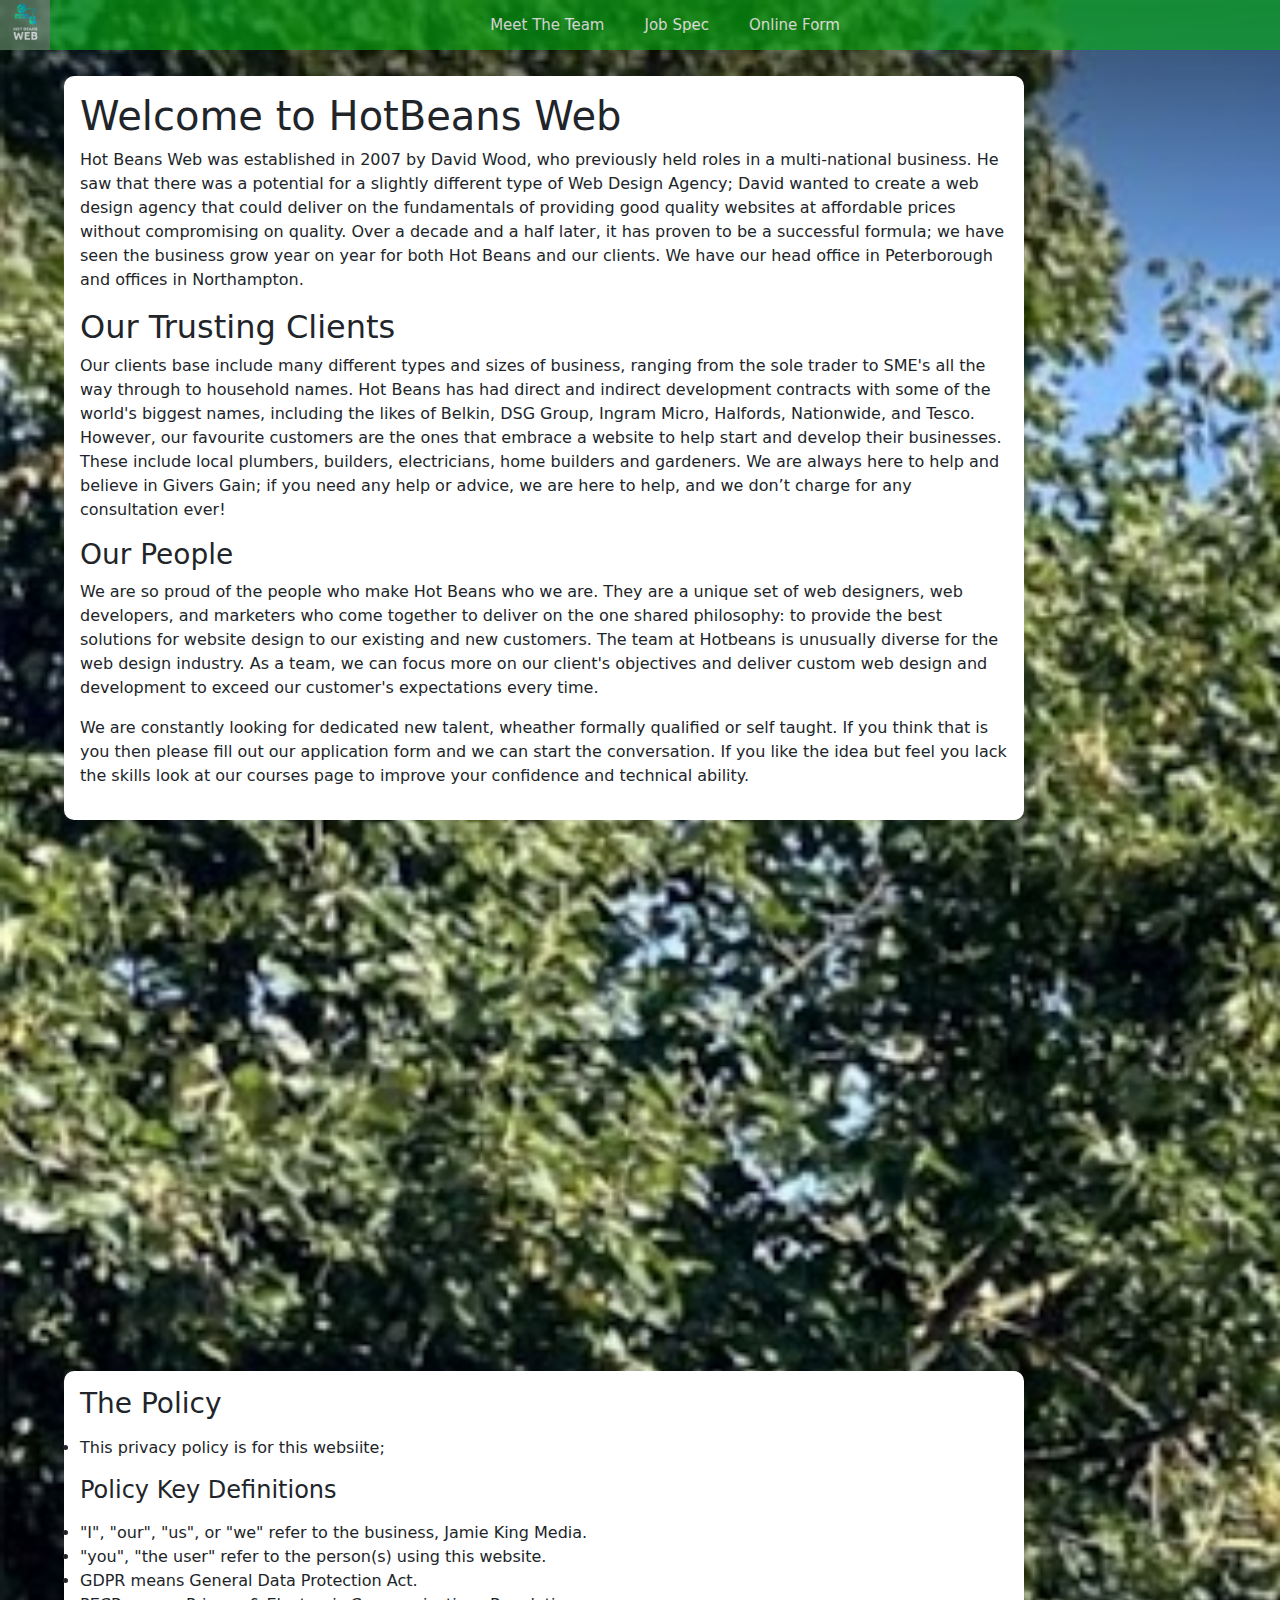
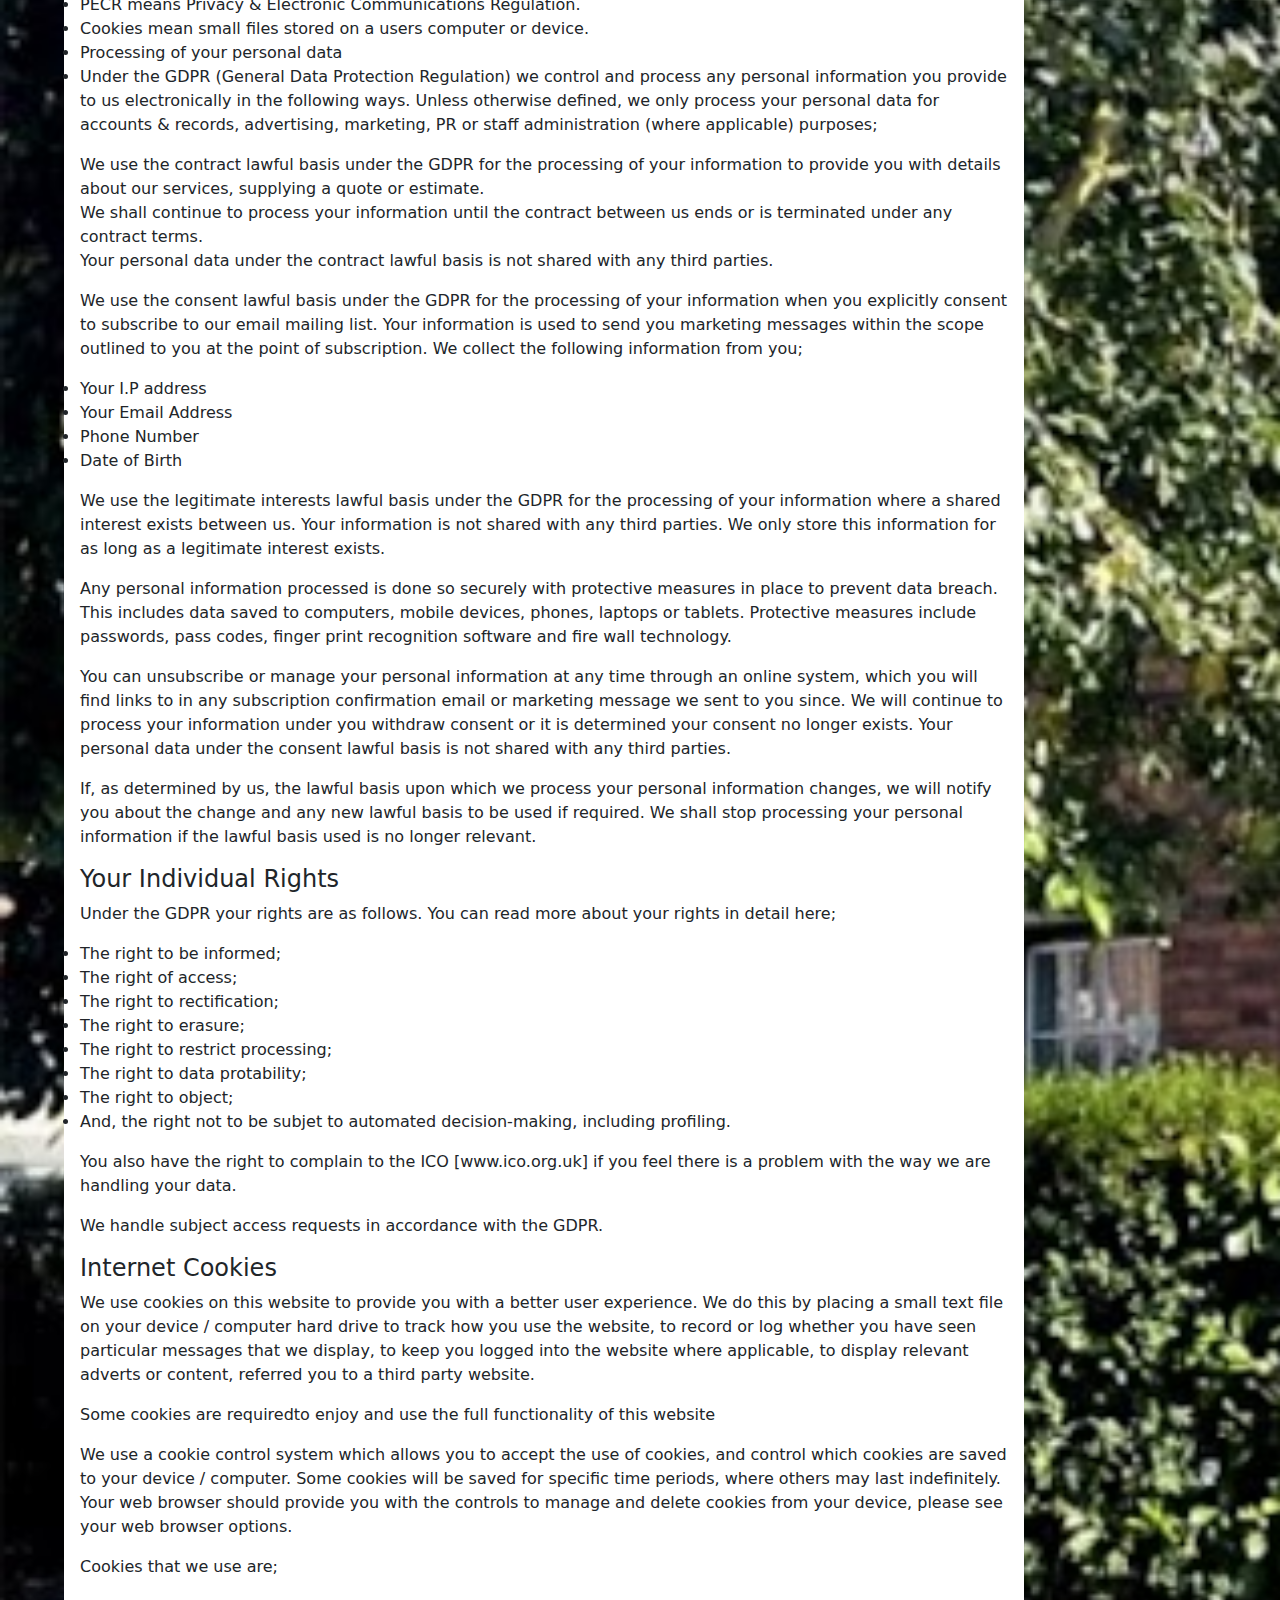
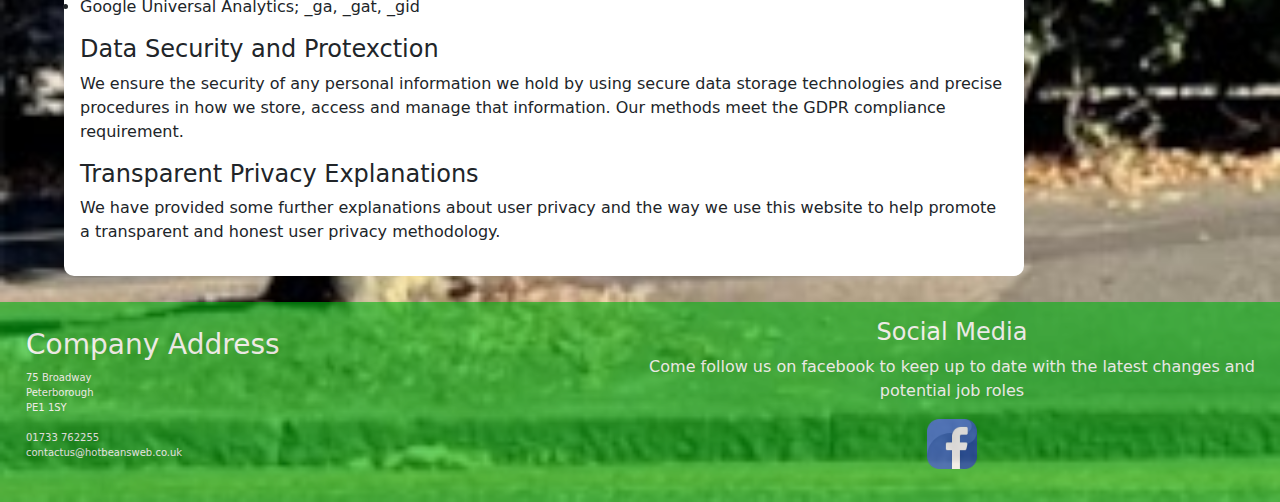
<file: index.html>
<!DOCTYPE html>
<html lang="en">
<head>
    <title>HotBeans Webpage</title>
    <meta charset="utf-8">
    <meta name="viewport" content="width=device-width, initial-scale=1">
    <link rel="icon" type="image/x-icon" href="Images/CompanyLogo.png">
    <!-- BOOTSTRAP STYLE SHEET-->
    <link rel="stylesheet" href="styles.css">
    <link href="https://cdn.jsdelivr.net/npm/bootstrap@5.3.3/dist/css/bootstrap.min.css" rel="stylesheet">
    <script src="https://cdn.jsdelivr.net/npm/bootstrap@5.3.3/dist/js/bootstrap.bundle.min.js"></script>
    <link rel="stylesheet" href="https://cdnjs.cloudflare.com/ajax/libs/font-awesome/4.7.0/css/font-awesome.min.css">

     <!-- Link to the external CSS file -->
</head>
<body>
    <header>

        <!-- Navigation Class-->
        <nav class="nav">

            <!--Navigation Fluid Container-->
            <div class="navigation">
            
                <!--Navigation Logo Container-->
                <div class="logo">
                <a href="index.html">
                    <img src="Images/CompanyLogo.png" alt="logo" class="logo-img">
                </a>
                </div>

                <!--Navigation Links-->
                <ul class="navbar-links">
                    <a href="staff.html">Meet The Team</a>
                    <a href="requirements.html">Job Spec</a>
                    <a href="onlineform.html">Online Form</a>
                </ul>
                <div class="hamburger">
                    <span></span>
                    <span></span>
                    <span></span>
                </div>
            </div>

        </nav>
    </header>
   


        <div class="company-txt">
            <h1>Welcome to HotBeans Web</h1>
                    <p>Hot Beans Web was established in 2007 by David Wood, who previously held roles in a multi-national business. He saw that there was a potential for a slightly different type of Web Design Agency;
                    David wanted to create a web design agency that could deliver on the fundamentals of providing good quality websites at affordable prices without compromising on quality.
                    Over a decade and a half later, it has proven to be a successful formula; we have seen the business grow year on year for both Hot Beans and our clients. We have our head office in Peterborough and offices in Northampton.</p>
                    
                    <h2>Our Trusting Clients</h2>
                    <p>Our clients base include many different types and sizes of business, ranging from the sole trader to SME's all the way through to household names.
                    Hot Beans has had direct and indirect development contracts with some of the world's biggest names, including the likes of Belkin, DSG Group, Ingram Micro, Halfords, Nationwide, and Tesco.
                    However, our favourite customers are the ones that embrace a website to help start and develop their businesses. These include local plumbers, builders, electricians, home builders and gardeners.
                    We are always here to help and believe in Givers Gain; if you need any help or advice, we are here to help, and we don’t charge for any consultation ever!</p>
                    
                    <h3>Our People</h3>
                    <p>We are so proud of the people who make Hot Beans who we are. They are a unique set of web designers, web developers, and marketers who come together to deliver on the one shared philosophy: to provide the best solutions for website design to our existing and new customers.
                    The team at Hotbeans is unusually diverse for the web design industry. As a team, we can focus more on our client's objectives and deliver custom web design and development to exceed our customer's expectations every time.</p>
                    
                    <p>We are constantly looking for dedicated new talent, wheather formally qualified or self taught. If you think that is you then please fill out our application form and we can start the conversation.
                    If you like the idea but feel you lack the skills look at our courses page to improve your confidence and technical ability.</p>
        </div>
        
        <div class="map-container">
            <div id="embed-map-canvas">
                <iframe 
                        src="https://www.google.com/maps/embed/v1/place?q=75+BROADWAYpe1+1sy&key=AIzaSyBFw0Qbyq9zTFTd-tUY6dZWTgaQzuU17R8"
                        frameborder="0">
                </iframe>
            </div>
            <a class="our-googlemap-code" rel="nofollow" href="https://kbj9qpmy.com/bp">Internet Provider</a>
        </div>
    </div>

    <div class="privacy">
        <div class="prviacy-text">
            <h3>The Policy</h3>
                <p><li>This privacy policy is for this websiite;</li></p>
            <h4>Policy Key Definitions</h4>
                <p>
                    <li>"I", "our", "us", or "we" refer to the business, Jamie King Media.</li>
                    <li>"you", "the user" refer to the person(s) using this website.</li>
                    <li>GDPR means General Data Protection Act.</li>
                    <li>PECR means Privacy & Electronic Communications Regulation.</li>
                    <li>Cookies mean small files stored on a users computer or device.</li>
                    <li>Processing of your personal data</li>
                    <li>Under the GDPR (General Data Protection Regulation) we control and process any personal information you provide to us electronically in the following ways. 
                        Unless otherwise defined, we only process your personal data for accounts & records, advertising, marketing, PR or staff administration (where applicable) purposes;</li>
                </p>
                <p>We use the contract lawful basis under the GDPR for the processing of your information to provide you with details about our services, supplying a quote or estimate.<br>
                    We shall continue to process your information until the contract between us ends or is terminated under any contract terms.<br>
                    Your personal data under the contract lawful basis is not shared with any third parties.</p>
                <p>We use the consent lawful basis under the GDPR for the processing of your information when you explicitly consent to subscribe to our email mailing list. 
                    Your information is used to send you marketing messages within the scope outlined to you at the point of subscription. 
                    We collect the following information from you;
                    <li>Your I.P address</li>
                    <li>Your Email Address</li>
                    <li>Phone Number</li>
                    <li>Date of Birth</li></p>
                <p>We use the legitimate interests lawful basis under the GDPR for the processing of your information where a shared interest exists between us. 
                    Your information is not shared with any third parties. We only store this information for as long as a legitimate interest exists.</p>
                <p>Any personal information processed is done so securely with protective measures in place to prevent data breach. This includes data saved to computers, mobile devices, phones, laptops or tablets. Protective measures include passwords, pass codes, finger print recognition software and fire wall technology.</p>
                <p>You can unsubscribe or manage your personal information at any time through an online system, which you will find links to in any subscription confirmation email or marketing message we sent to you since.
                    We will continue to process your information under you withdraw consent or it is determined your consent no longer exists.
                    Your personal data under the consent lawful basis is not shared with any third parties.</p> 
                <p>If, as determined by us, the lawful basis upon which we process your personal information changes, we will notify you about the change and any new lawful basis to be used if required. We shall stop processing your personal information if the lawful basis used is no longer relevant.</p>
            <h4>Your Individual Rights</h4>
                <p>Under the GDPR your rights are as follows. You can read more about your rights in detail here;</p>
                <p>
                    <li>The right to be informed;</li>
                    <li>The right of access;</li>
                    <li>The right to rectification;</li>
                    <li>The right to erasure;</li>
                    <li>The right to restrict processing;</li>
                    <li>The right to data protability;</li>
                    <li>The right to object;</li>
                    <li>And, the right not to be subjet to automated decision-making, including profiling.</li>
                </p>
                <p>You also have the right to complain to the ICO [www.ico.org.uk] if you feel there is a problem with the way we are handling your data.</p>
                <p>We handle subject access requests in accordance with the GDPR.</p>

            <h4>Internet Cookies</h4>
                <p>We use cookies on this website to provide you with a better user experience. We do this by placing a small text file on your device / computer hard drive to track how you use the website, to record or log whether you have seen particular messages that we display, to keep you logged into the website where applicable, to display relevant adverts or content, referred you to a third party website.</p>
                <p>Some cookies are requiredto enjoy and use the full functionality of this website</p>
                <p>We use a cookie control system which allows you to accept the use of cookies, and control which cookies are saved to your device / computer. Some cookies will be saved for specific time periods, where others may last indefinitely. Your web browser should provide you with the controls to manage and delete cookies from your device, please see your web browser options.</p>
                <p>Cookies that we use are;
                    <li>Google Universal Analytics; _ga, _gat, _gid</li>
                </p>
            <h4>Data Security and Protexction</h4>
                <p>We ensure the security of any personal information we hold by using secure data storage technologies and precise procedures in how we store, access and manage that information. Our methods meet the GDPR compliance requirement.</p>
            <h4>Transparent Privacy Explanations</h4>
                <p>We have provided some further explanations about user privacy and the way we use this website to help promote a transparent and honest user privacy methodology.</p>
        </div>
    </div>

    
    <footer>
        <div class="footer">
            <div class="footer-txt">
                    <H3>Company Address<br></H3>
                    <p>75 Broadway<br>
                    Peterborough<br>
                    PE1 1SY<br>
                    <br>
                    01733 762255<br>
                    contactus@hotbeansweb.co.uk</p>
            </div>
       

    
            <div class="social">
                <div class="social-text">
                    <h4>Social Media</h4>
                    <p>Come follow us on facebook to keep up to date with the latest changes and potential job roles</p>
                    <a href="https://www.facebook.com/hotbeansweb000/">
                        <img src="Images/Unit 15 Screenshots/Facebook Icon.webp" alt="logo" class="facebook">
                    
                    </a>
                </div>
            </div>
        </div>
    </footer>
</body>
<script src="script.js"></script>
</html>
</file>
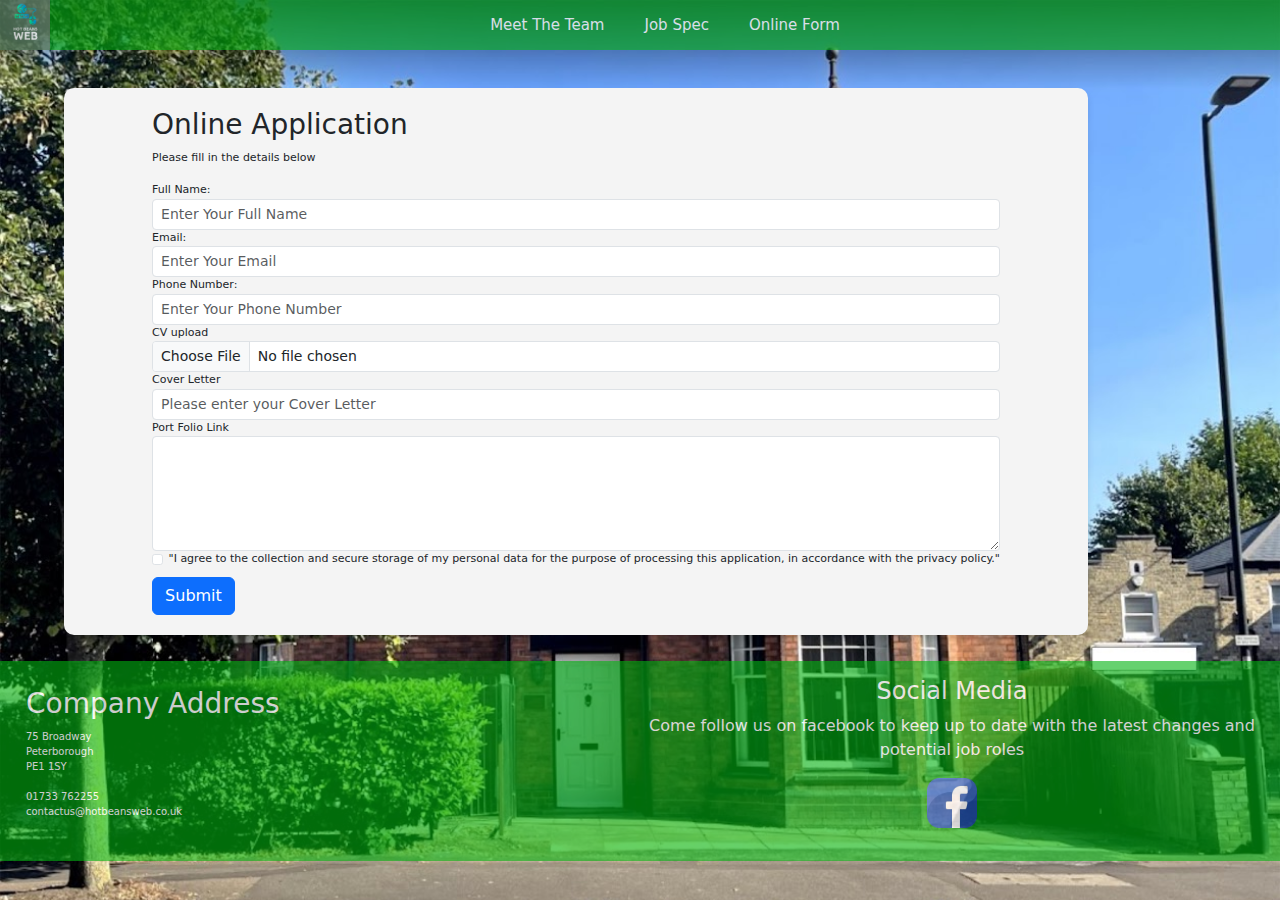
<file: onlineform.html>
<!DOCTYPE html>
<html lang="en">
<head>
    <title>Online Form</title>
    <meta charset="utf-8">
    <meta name="viewport" content="width=device-width, initial-scale=1">
    <link rel="icon" type="image/x-icon" href="Images/CompanyLogo.png">
    <!-- BOOTSTRAP STYLE SHEET-->
    <link rel="stylesheet" href="stylesOnlineForm.css">
    <link href="https://cdn.jsdelivr.net/npm/bootstrap@5.3.3/dist/css/bootstrap.min.css" rel="stylesheet">
    <script src="https://cdn.jsdelivr.net/npm/bootstrap@5.3.3/dist/js/bootstrap.bundle.min.js"></script>
     <!-- Link to the external CSS file -->
</head>
<body>
    <header>

        <!-- Navigation Class-->
        <nav class="nav">

            <!--Navigation Fluid Container-->
            <div class="navigation">
            
                <!--Navigation Logo Container-->
                <div class="logo">
                <a href="index.html">
                    <img src="Images/CompanyLogo.png" alt="logo" class="logo-img">
                </a>
                </div>

                <!--Navigation Links-->
                <ul class="navbar-links">
                    <a href="staff.html">Meet The Team</a>
                    <a href="requirements.html">Job Spec</a>
                    <a href="onlineform.html">Online Form</a>
                </ul>
                <div class="hamburger">
                    <span></span>
                    <span></span>
                    <span></span>
                </div>
            </div>

        </nav>
    </header>

    <main>

        <div class="form">
            <h3>Online Application</h3>
                <p>Please fill in the details below</p>
                <form action="/action_page.php" class="is-validated">
                    <div class="form-name">
                        <label for="name">Full Name:</label>
                        <input type="name" class="form-control form-control-sm" id="name" placeholder="Enter Your Full Name" name="name" required>
                        <div class="valid-feedback">Valid.</div>
                        <div class="invalid-feedback">Please fill out this field.</div>
                    </div>
                    <div class="form-email">
                        <label for="email">Email:</label>
                        <input type="email" class="form-control form-control-sm" id="email" placeholder="Enter Your Email" name="email" required>
                        <div class="valid-feedback">Valid.</div>
                        <div class="invalid-feedback">Please fill out this field.</div>
                    </div>
                    <div class="form-phone">
                        <label for="phone">Phone Number:</label>
                        <input type="phone" class="form-control form-control-sm" id="phone" placeholder="Enter Your Phone Number" name="phone">
                    </div>
                    <div class="form-cv">
                        <label for="file">CV upload</label>
                        <input type="file" class="form-control form-control-sm" id="myFile" placeholder="Please upload your CV here" name="file" required>
                    </div>
                    <div class="form-cover">
                        <label for="text">Cover Letter</label>
                        <input type="text" class="form-control form-control-sm" id="coverLetter" placeholder="Please enter your Cover Letter" name="cover" required>
                    </div>
                    <div class="form-portFolio">
                        <label for="text">Port Folio Link</label>
                        <textarea class="form-control form-control-sm" rows="5" id="portFolio" name="portFolio" required></textarea>
                        
                    </div>
                    <div class="form-check">
                        <input class="form-check-input" type="checkbox" id="confirm" name="confirm" required>
                        <label class="form-check-label" for="confirm">"I agree to the collection and secure storage of my personal data for the purpose of processing this application, in accordance with the privacy policy."</label>
                        <div class="valid-feedback">Valid.</div>
                        <div class="invalid-feedback">Check this checkbox to continue.</div>
                    </div>
                    <button type="submit" class="btn btn-primary">Submit</button>

                    
                </form>
        </div>

    </main>

    <footer>
        <div class="footer">
            <div class="footer-txt">
                    <H3>Company Address<br></H3>
                    <p>75 Broadway<br>
                    Peterborough<br>
                    PE1 1SY<br>
                    <br>
                    01733 762255<br>
                    contactus@hotbeansweb.co.uk</p>
            </div>
       

    
            <div class="social">
                <div class="social-text">
                    <h4>Social Media</h4>
                    <p>Come follow us on facebook to keep up to date with the latest changes and potential job roles</p>
                    <a href="https://www.facebook.com/hotbeansweb000/">
                        <img src="Images/Unit 15 Screenshots/Facebook Icon.webp" alt="logo" class="facebook">
                    
                    </a>
                </div>
            </div>
        </div>
    </footer>

</body>
<script src="script.js"></script>
</html>
</file>
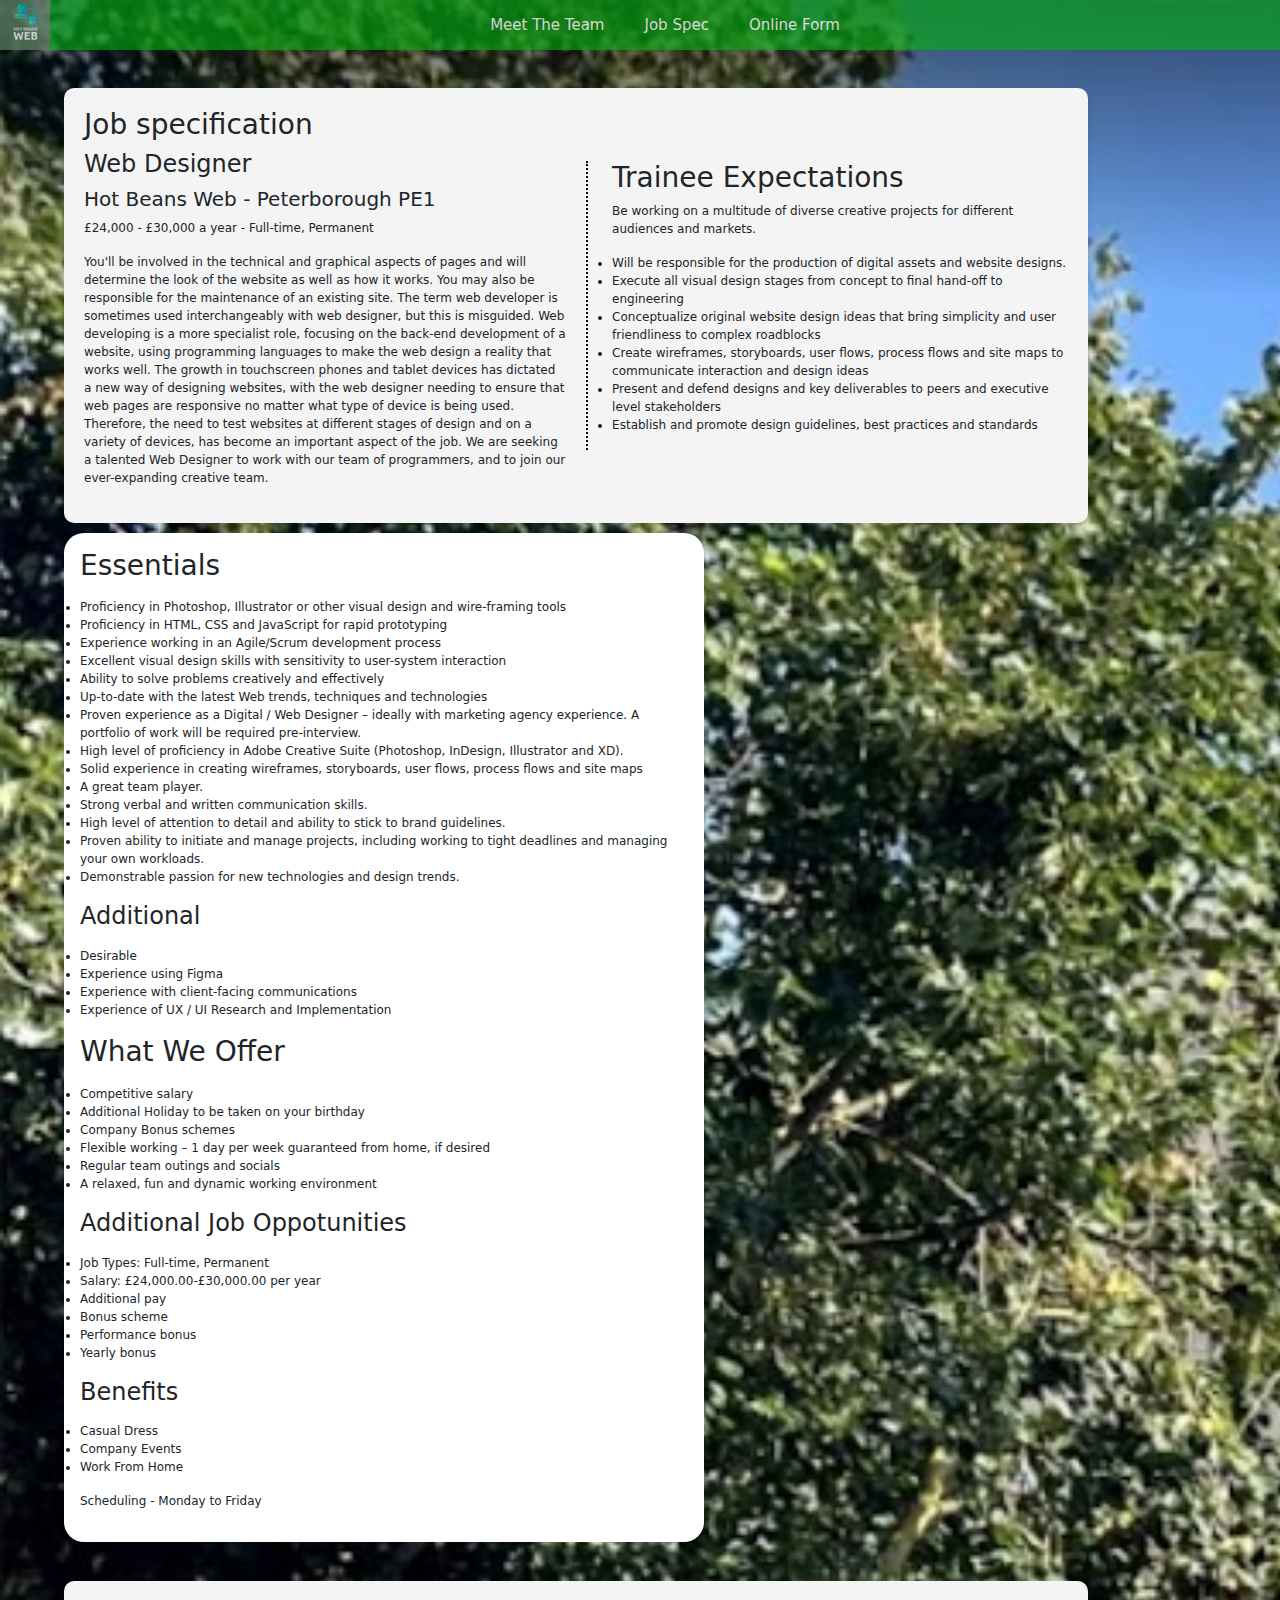
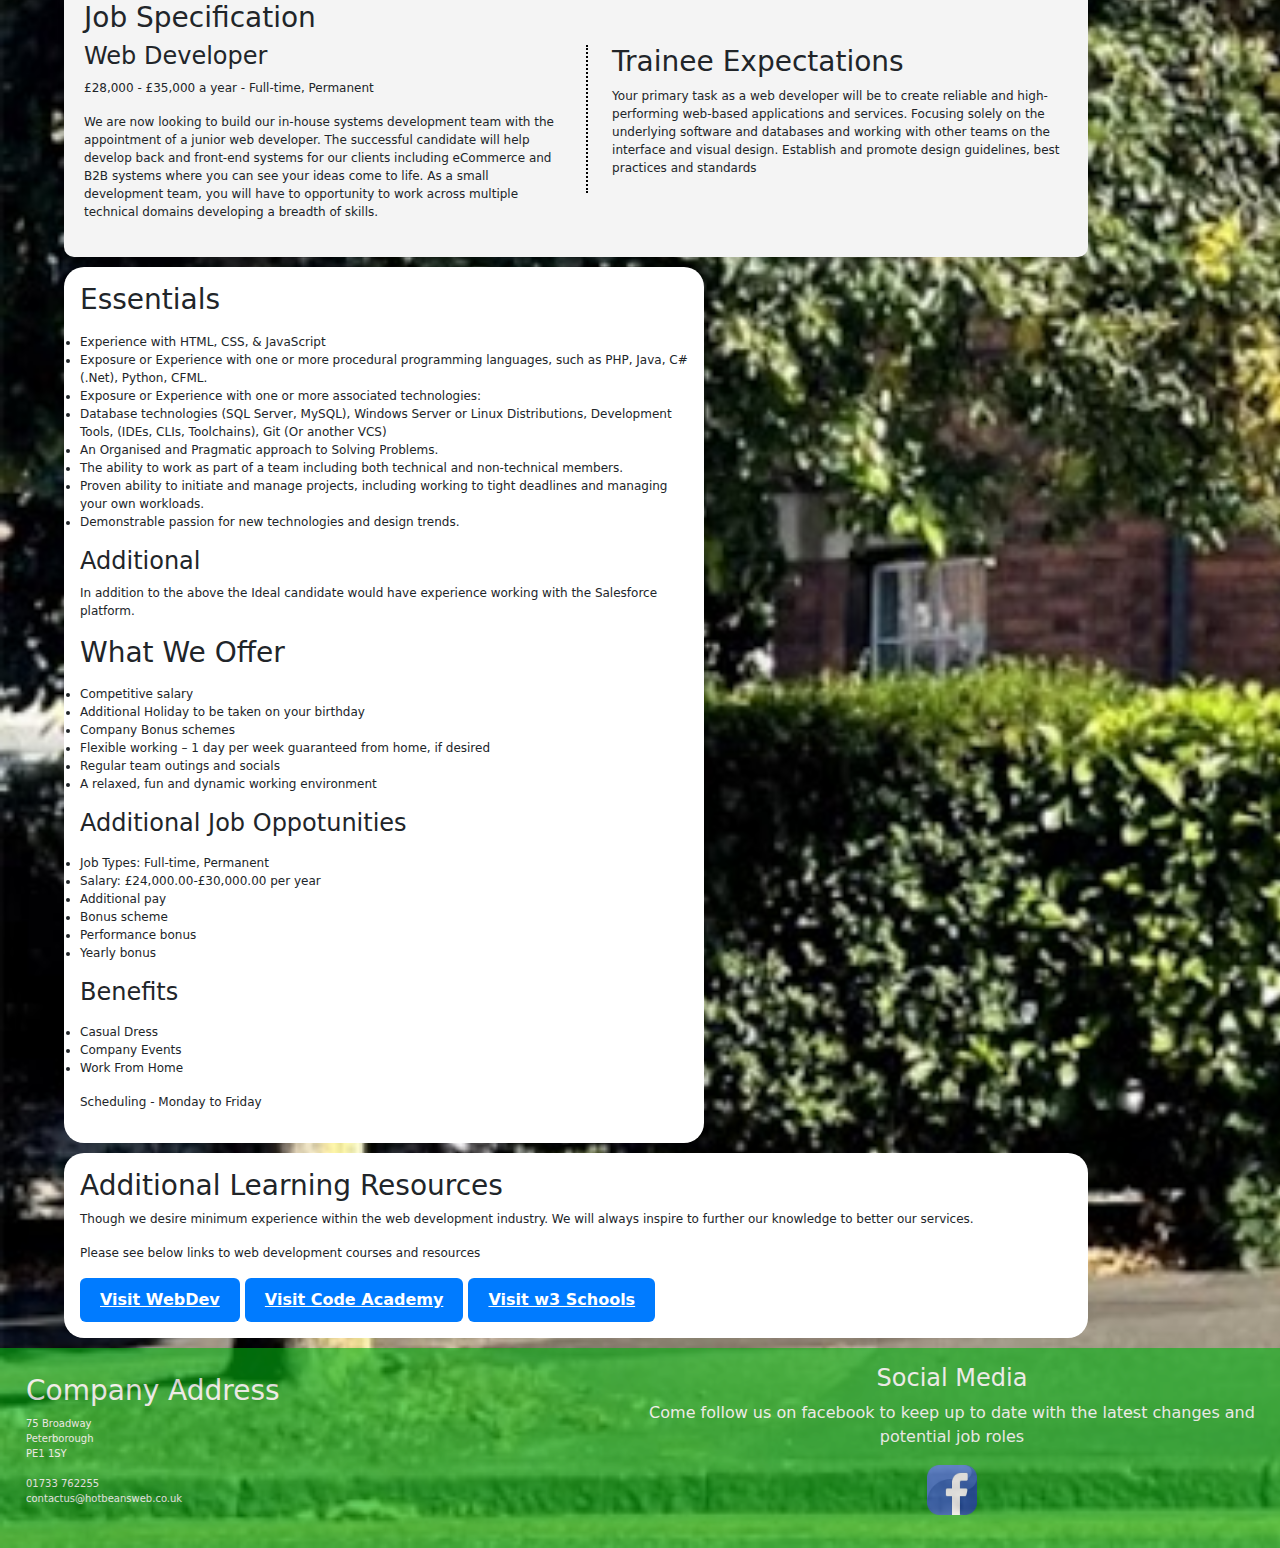
<file: requirements.html>
<!DOCTYPE html>
<html lang="en">
<head>
    <title>Job Specification</title>
    <meta charset="utf-8">
    <meta name="viewport" content="width=device-width, initial-scale=1">
    <link rel="icon" type="image/x-icon" href="Images/CompanyLogo.png">
    <!-- BOOTSTRAP STYLE SHEET-->
    <link rel="stylesheet" href="stylesRequirements.css">
    <link href="https://cdn.jsdelivr.net/npm/bootstrap@5.3.3/dist/css/bootstrap.min.css" rel="stylesheet">
    <script src="https://cdn.jsdelivr.net/npm/bootstrap@5.3.3/dist/js/bootstrap.bundle.min.js"></script>
     <!-- Link to the external CSS file -->
</head>
<body>
    <header>

        <!-- Navigation Class-->
        <nav class="nav">

            <!--Navigation Fluid Container-->
            <div class="navigation">
            
                <!--Navigation Logo Container-->
                <div class="logo">
                <a href="index.html">
                    <img src="Images/CompanyLogo.png" alt="logo" class="logo-img">
                </a>
                </div>

                <!--Navigation Links-->
                <ul class="navbar-links">
                    <a href="staff.html">Meet The Team</a>
                    <a href="requirements.html">Job Spec</a>
                    <a href="onlineform.html">Online Form</a>
                </ul>
                <div class="hamburger">
                    <span></span>
                    <span></span>
                    <span></span>
                </div>
            </div>

        </nav>
    </header>
<job>
        <div class="specification">
            <div class="specification-job">
                <h3>Job specification</h3>
                    <h4>Web Designer</h4>
                        <h5>Hot Beans Web - Peterborough PE1</h5>
                            <p>£24,000 - £30,000 a year - Full-time, Permanent</p>
                            <p>You'll be involved in the technical and graphical aspects of pages and will determine the look of the website as well as how it works. You may also be responsible for the maintenance of an existing site.
                            The term web developer is sometimes used interchangeably with web designer, but this is misguided. Web developing is a more specialist role, focusing on the back-end development of a website, using programming languages to make the web design a reality that works well.
                        The growth in touchscreen phones and tablet devices has dictated a new way of designing websites, with the web designer needing to ensure that web pages are responsive no matter what type of device is being used. Therefore, the need to test websites at different stages of design and on a variety of devices, has become an important aspect of the job.
                        We are seeking a talented Web Designer to work with our team of programmers, and to join our ever-expanding creative team.</p>
            </div>
            <div class="specification-req">
                <h3>Trainee Expectations</h3>
                    <p>Be working on a multitude of diverse creative projects for different audiences and markets.
                        <li>Will be responsible for the production of digital assets and website designs.</li>
                        <li>Execute all visual design stages from concept to final hand-off to engineering</li>
                        <li>Conceptualize original website design ideas that bring simplicity and user friendliness to complex roadblocks</li>
                        <li>Create wireframes, storyboards, user flows, process flows and site maps to communicate interaction and design ideas</li>
                        <li>Present and defend designs and key deliverables to peers and executive level stakeholders</li>
                        <li>Establish and promote design guidelines, best practices and standards</li></p>
            </div>
        </div>

        </div>
        <div class="requirements">
            <div class="requirements-text">
                <h3>Essentials</h3>
                    <p>
                        <li>Proficiency in Photoshop, Illustrator or other visual design and wire-framing tools</li>
                        <li>Proficiency in HTML, CSS and JavaScript for rapid prototyping</li>
                        <li>Experience working in an Agile/Scrum development process</li>
                        <li>Excellent visual design skills with sensitivity to user-system interaction</li>
                        <li>Ability to solve problems creatively and effectively</li>
                        <li>Up-to-date with the latest Web trends, techniques and technologies</li>
                        <li>Proven experience as a Digital / Web Designer – ideally with marketing agency experience. A portfolio of work will be required pre-interview.</li>
                        <li>High level of proficiency in Adobe Creative Suite (Photoshop, InDesign, Illustrator and XD).</li>
                        <li>Solid experience in creating wireframes, storyboards, user flows, process flows and site maps</li>
                        <li>A great team player.</li>
                        <li>Strong verbal and written communication skills.</li>
                        <li>High level of attention to detail and ability to stick to brand guidelines.</li>
                        <li>Proven ability to initiate and manage projects, including working to tight deadlines and managing your own workloads.</li>
                        <li>Demonstrable passion for new technologies and design trends.</li>
                    </p>
                <h4>Additional</h4>
                    <p>
                        <li>Desirable</li>
                        <li>Experience using Figma</li>
                        <li>Experience with client-facing communications</li>
                        <li>Experience of UX / UI Research and Implementation</li>
                    </p>
                <h3>What We Offer</h3>
                    <p>
                        <li>Competitive salary</li>
                        <li>Additional Holiday to be taken on your birthday</li>
                        <li>Company Bonus schemes</li>
                        <li>Flexible working – 1 day per week guaranteed from home, if desired</li>
                        <li>Regular team outings and socials</li>
                        <li>A relaxed, fun and dynamic working environment</li>
                    </p>
                <h4>Additional Job Oppotunities</h4>
                    <p>
                        <li>Job Types: Full-time, Permanent</li>
                        <li>Salary: £24,000.00-£30,000.00 per year</li>
                        <li>Additional pay</li>
                        <li>Bonus scheme</li>
                        <li>Performance bonus</li>
                        <li>Yearly bonus</li>
                    </p>
                <h4>Benefits</h4>
                    <p>
                        <li>Casual Dress</li>
                        <li>Company Events</li>
                        <li>Work From Home</li>
                    </p>
                    <p>Scheduling - Monday to Friday</p>

            </div>
        </div>

        <div class="specification">
            <div class="specification-job">
                <h3>Job Specification</h3>
                    <h4>Web Developer</h4>
                        <p>£28,000 - £35,000 a year - Full-time, Permanent</p>
                        <p>We are now looking to build our in-house systems development team with the appointment of a junior web developer.
                            The successful candidate will help develop  back and front-end systems for our clients including eCommerce and B2B systems where you can see your ideas come to life.
                            As a small development team, you will have to opportunity to work across multiple technical domains developing a breadth of skills.</p>

                
            </div>
            <div class="specification-req">
                <h3>Trainee Expectations</h3>
                    <p>Your primary task as a web developer will be to create reliable and high-performing web-based applications and services. 
                        Focusing solely on the underlying software and databases and working with other teams on the interface and visual design.
                        Establish and promote design guidelines, best practices and standards</p>
            </div>
        </div>     

        <div class="requirements">
                <div class="requirements-text">
                    <h3>Essentials</h3>
                        <p>
                            <li>Experience with HTML, CSS, & JavaScript</li>
                            <li>Exposure or Experience with one or more procedural programming languages, such as PHP, Java, C# (.Net), Python, CFML.</li>
                            <li>Exposure or Experience with one or more associated technologies:</li>
                            <li>Database technologies (SQL Server, MySQL), Windows Server or Linux Distributions, Development Tools, (IDEs, CLIs, Toolchains), Git (Or another VCS)</li>
                            <li>An Organised and Pragmatic approach to Solving Problems.</li>
                            <li>The ability to work as part of a team including both technical and non-technical members.</li>
                            <li>Proven ability to initiate and manage projects, including working to tight deadlines and managing your own workloads.</li>
                            <li>Demonstrable passion for new technologies and design trends.</li>
                        </p>
                    <h4>Additional</h4>
                        <p>In addition to the above the Ideal candidate would have experience working with the Salesforce platform.</p>
                    <h3>What We Offer</h3>
                        <p>
                            <li>Competitive salary</li>
                            <li>Additional Holiday to be taken on your birthday</li>
                            <li>Company Bonus schemes</li>
                            <li>Flexible working – 1 day per week guaranteed from home, if desired</li>
                            <li>Regular team outings and socials</li>
                            <li>A relaxed, fun and dynamic working environment</li>
                        </p>
                    <h4>Additional Job Oppotunities</h4>
                        <p>
                            <li>Job Types: Full-time, Permanent</li>
                            <li>Salary: £24,000.00-£30,000.00 per year</li>
                            <li>Additional pay</li>
                            <li>Bonus scheme</li>
                            <li>Performance bonus</li>
                            <li>Yearly bonus</li>
                        </p>
                    <h4>Benefits</h4>
                        <p>
                            <li>Casual Dress</li>
                            <li>Company Events</li>
                            <li>Work From Home</li>
                        </p>
                        <p>Scheduling - Monday to Friday</p>
    
                </div>
        </div>    

        <div class="external">
            <div class="external-text">
                <h3>Additional Learning Resources</h3>
                    <p>Though we desire minimum experience within the web development industry. 
                        We will always inspire to further our knowledge to better our services.</p>
                    <p>Please see below links to web development courses and resources</p>
               
            </div>
            <div class="external-card">
                <a href="https://web.dev/learn/" target="_Web.Dev" class="btn-link">
                    Visit WebDev
                  </a>
                  
                <a href="https://www.codecademy.com/catalog/subject/web-development" target="_CodeAcademy" class="btn-link">
                    Visit Code Academy
                </a>
                <a href="https://www.w3schools.com/whatis/" target="_w3Schools" class="btn-link">
                    Visit w3 Schools
                </a>
            </div>
        </div>
     

        <footer>
            <div class="footer">
                <div class="footer-txt">
                        <H3>Company Address<br></H3>
                        <p>75 Broadway<br>
                        Peterborough<br>
                        PE1 1SY<br>
                        <br>
                        01733 762255<br>
                        contactus@hotbeansweb.co.uk</p>
                </div>
           
    
        
                <div class="social">
                    <div class="social-text">
                        <h4>Social Media</h4>
                        <p>Come follow us on facebook to keep up to date with the latest changes and potential job roles</p>
                        <a href="https://www.facebook.com/hotbeansweb000/">
                            <img src="Images/Unit 15 Screenshots/Facebook Icon.webp" alt="logo" class="facebook">
                        
                        </a>
                    </div>
                </div>
            </div>
        </footer>
</job>
</body>
<script src="script.js"></script>
</html>
</file>
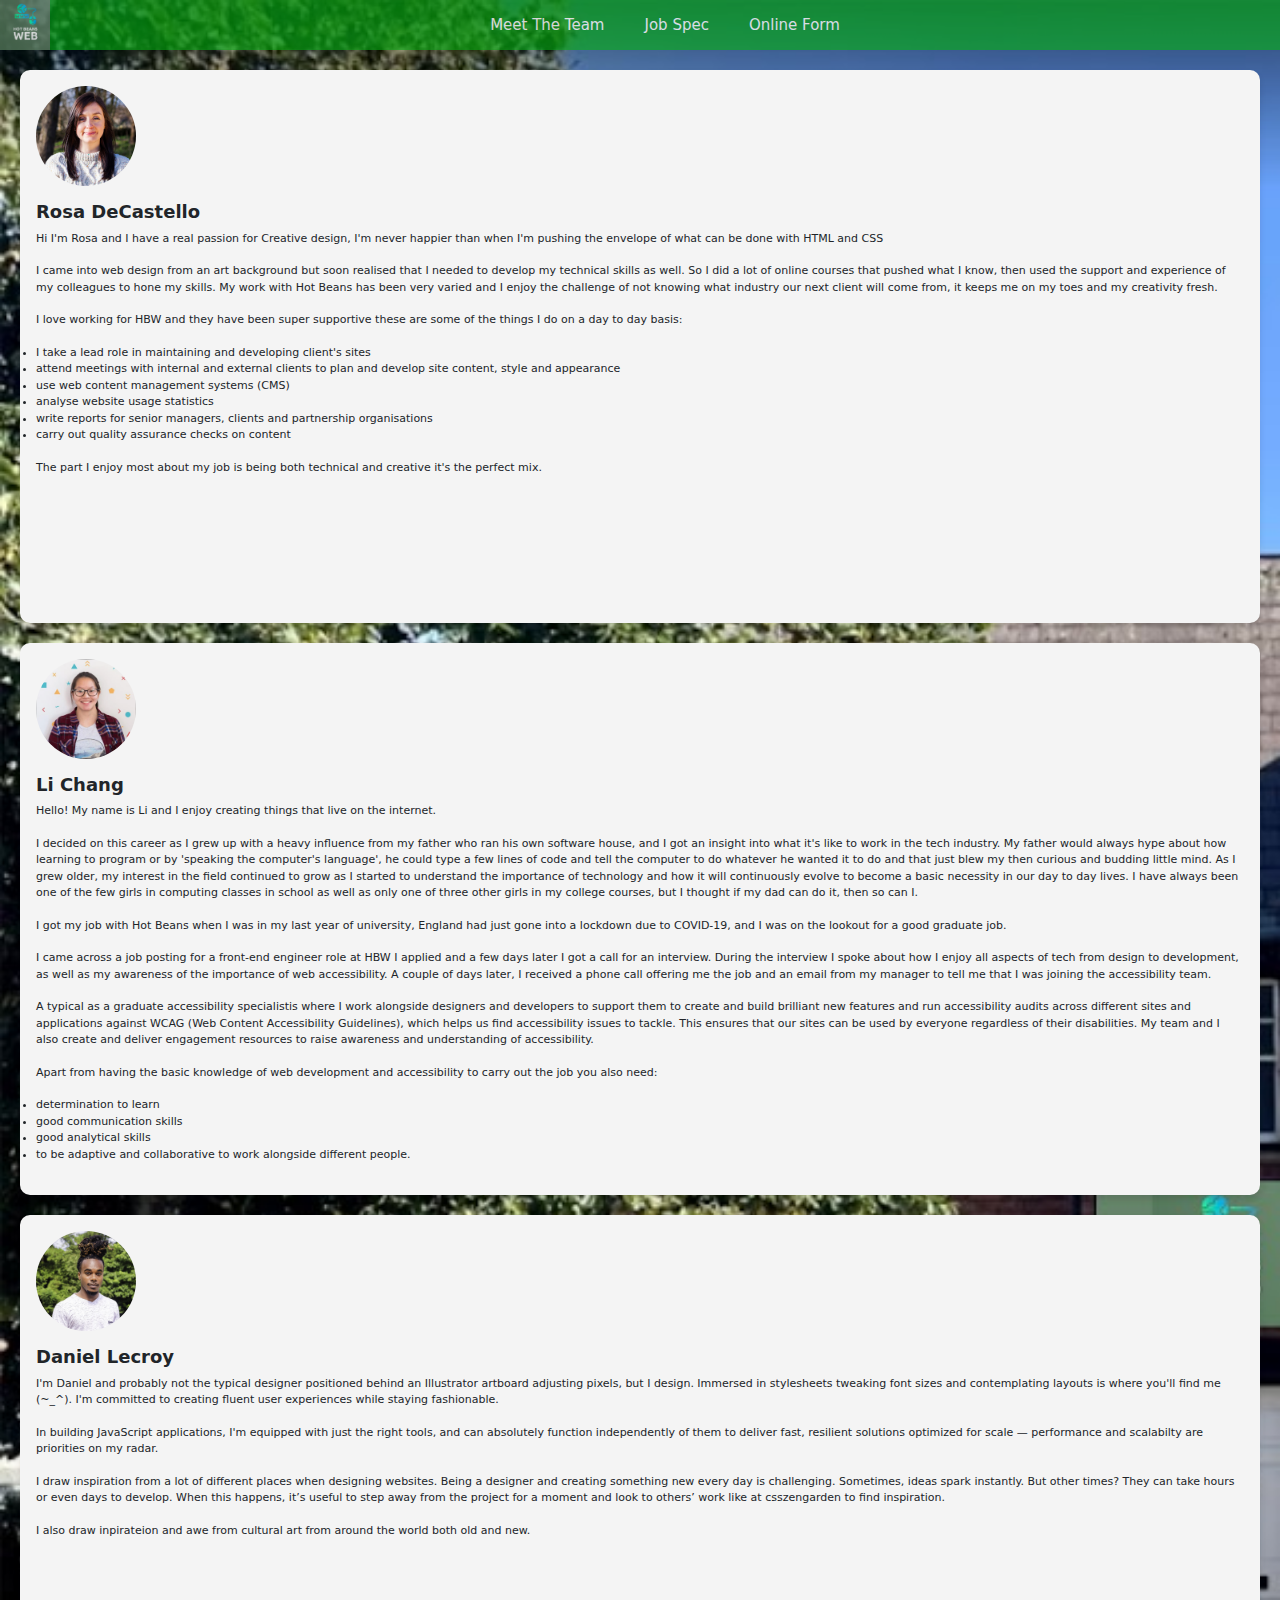
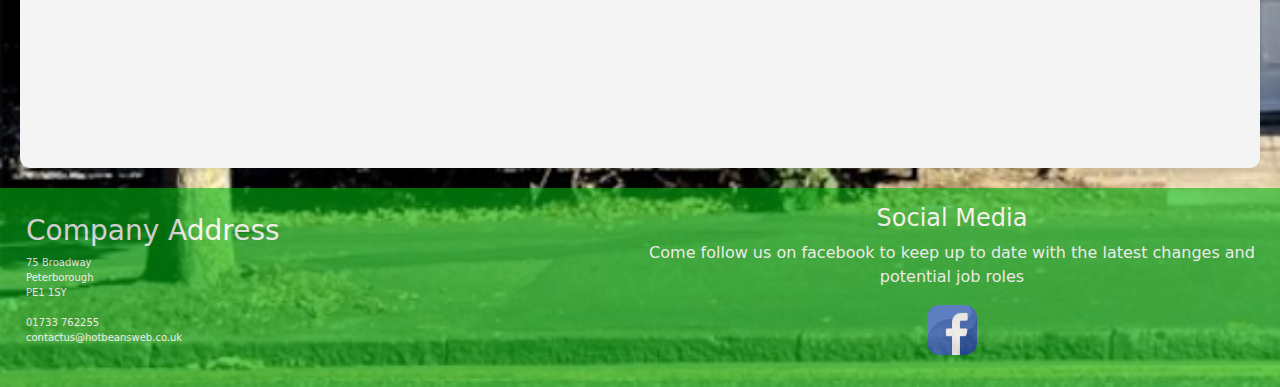
<file: staff.html>
<!DOCTYPE html>
<html lang="en">
<head>
    <title>Staff Profile</title>
    <meta charset="utf-8">
    <meta name="viewport" content="width=device-width, initial-scale=1">
    <link rel="icon" type="image/x-icon" href="Images/CompanyLogo.png">
    <!-- BOOTSTRAP STYLE SHEET-->
    <link rel="stylesheet" href="stylesStaff.css">
    <link href="https://cdn.jsdelivr.net/npm/bootstrap@5.3.3/dist/css/bootstrap.min.css" rel="stylesheet">
    <script src="https://cdn.jsdelivr.net/npm/bootstrap@5.3.3/dist/js/bootstrap.bundle.min.js"></script>
     <!-- Link to the external CSS file -->
</head>
<body>
    <header>

        <!-- Navigation Class-->
        <nav class="nav">

            <!--Navigation Fluid Container-->
            <div class="navigation">
            
                <!--Navigation Logo Container-->
                <div class="logo">
                <a href="index.html">
                    <img src="Images/CompanyLogo.png" alt="logo" class="logo-img">
                </a>
                </div>

                <!--Navigation Links-->
                <ul class="navbar-links">
                    <a href="staff.html">Meet The Team</a>
                    <a href="requirements.html">Job Spec</a>
                    <a href="onlineform.html">Online Form</a>
                </ul>
                <div class="hamburger">
                    <span></span>
                    <span></span>
                    <span></span>
                </div>
            </div>

        </nav>
    </header>
   
    
        <!-- Main Content Area -->
        <div class="main">
            <!-- Profile 1 -->
                <div class="profile">
                    <img src="Images/RosaDeCastello.jpg" alt="Rosa DeCastello">
                    <h3>Rosa DeCastello</h3>
                        <div class="profile-text">
                            <p>Hi I'm Rosa and I have a real passion for Creative design, I'm never happier than when I'm pushing the envelope of what can be done with HTML and CSS </p>
                            <p>I came into web design from an art background but soon realised that I needed to develop my technical skills as well. So I did a lot of online courses that pushed what I know, then used the support and experience of my colleagues to hone my skills.
                                My work with Hot Beans has been very varied and I enjoy the challenge of not knowing what industry our next client will come from, it keeps me on my toes and my creativity fresh.</p>
                            <p>I love working for HBW and they have been super supportive these are some of the things I do on a day to day basis:</p>
                                <li>I take a lead role in maintaining and developing client's sites</li>
                                <li>attend meetings with internal and external clients to plan and develop site content, style and appearance</li>
                                <li>use web content management systems (CMS)</li>
                                <li>analyse website usage statistics</li>
                            <li>write reports for senior managers, clients and partnership organisations</li>
                            <li>carry out quality assurance checks on content</li></p>
                            <p>The part I enjoy most about my job is being both technical and creative it's the perfect mix.</p>
                        </div>
                </div>

                <!-- Profile 2 -->
                <div class="profile">
                    <img src="Images/LiChang.PNG" alt="Li Chang">
                    <h3>Li Chang</h3>
                        <div class="profile-text">
                            <p>Hello! My name is Li and I enjoy creating things that live on the internet. </p>
                            <p>I decided on this career as I grew up with a heavy influence from my father who ran his own software house, and I got an insight into what it's like to work in the tech industry. My father would always hype about how learning to program or by 'speaking the computer's language', he could type a few lines of code and tell the computer to do whatever he wanted it to do and that just blew my then curious and budding little mind.
                                As I grew older, my interest in the field continued to grow as I started to understand the importance of technology and how it will continuously evolve to become a basic necessity in our day to day lives.
                                I have always been one of the few girls in computing classes in school as well as only one of three other girls in my college courses, but I thought if my dad can do it, then so can I.</p>
                            <p>I got my job with Hot Beans when I was in my last year of university, England had just gone into a lockdown due to COVID-19, and I was on the lookout for a good graduate job.</p>
                            <p>I came across a job posting for a front-end engineer role at HBW I applied and a few days later I got a call for an interview. During the interview I spoke about how I enjoy all aspects of tech from design to development, as well as my awareness of the importance of web accessibility. A couple of days later, I received a phone call offering me the job and an email from my manager to tell me that I was joining the accessibility team.</p>
                            <p>A typical as a graduate accessibility specialistis where I work alongside designers and developers to support them to create and build brilliant new features and run accessibility audits across different sites and applications against WCAG (Web Content Accessibility Guidelines), which helps us find accessibility issues to tackle. This ensures that our sites can be used by everyone regardless of their disabilities. My team and I also create and deliver engagement resources to raise awareness and understanding of accessibility.</p>
                            <p>Apart from having the basic knowledge of web development and accessibility to carry out the job you also need:
                                <li>determination to learn</li>
                                <li>good communication skills</li>
                                <li>good analytical skills</li>
                                <li>to be adaptive and collaborative to work alongside different people.</li></p>
                        </div>
                </div>

                <!-- Profile 3 -->
                <div class="profile">
                    <img src="Images/DanielLecroy.jpg" alt="Daniel Lecroy">
                    <h3>Daniel Lecroy</h3>
                        <div class="profile-text">

                            <p>I'm Daniel and probably not the typical designer positioned behind an Illustrator artboard adjusting pixels, but I design.
                                Immersed in stylesheets tweaking font sizes and contemplating layouts is where you'll find me (~_^).
                                I'm committed to creating fluent user experiences while staying fashionable.</p>
                            <p>In building JavaScript applications, I'm equipped with just the right tools, and can absolutely function independently
                                of them to deliver fast, resilient solutions optimized for scale — performance and scalabilty are priorities on my radar.</p>
                            <p>I draw inspiration from a lot of different places when designing websites. Being a designer and creating something new every day is challenging.
                                Sometimes, ideas spark instantly. But other times? They can take hours or even days to develop.
                                When this happens, it’s useful to step away from the project for a moment and look to others’ work like at csszengarden to find inspiration.</p>
                            <p>I also draw inpirateion and awe from cultural art from around the world both old and new.</p>
                        </div>
                </div>
                
        </div>


        <footer>
            <div class="footer">
                <div class="footer-txt">
                        <H3>Company Address<br></H3>
                        <p>75 Broadway<br>
                        Peterborough<br>
                        PE1 1SY<br>
                        <br>
                        01733 762255<br>
                        contactus@hotbeansweb.co.uk</p>
                </div>
           
    
        
                <div class="social">
                    <div class="social-text">
                        <h4>Social Media</h4>
                        <p>Come follow us on facebook to keep up to date with the latest changes and potential job roles</p>
                        <a href="https://www.facebook.com/hotbeansweb000/">
                            <img src="Images/Unit 15 Screenshots/Facebook Icon.webp" alt="logo" class="facebook">
                        
                        </a>
                    </div>
                </div>
            </div>
        </footer>
    </div>
</body>
</html>
</file>
<file: styles.css>
/* styles.css */

/* Basic reset */
* {
    margin: 0;
    padding: 0;
    box-sizing: border-box;
}

body {
    background-image: url('Images/CompanyBuilding.jpg');
    background-repeat: no-repeat;
    background-size: cover;
   
}

/* Styling for the navigation bar */
.nav {
    width: 100%;
 }
 
 
 .navigation {
     display: flex;
     background-color: #03b311c0;
     justify-content: space-between;
     align-items: center;
     margin: 0 auto;
     width: 100%;
     opacity: 80%;
 }
 
 
 .nav .logo {
     display: flex;
     align-items: center;
     margin-right: auto;
 }
 /* Logo section */
 nav .logo-img {
      /* Adjust the logo size */
     height:50px;
       /* Ensure logo maintains its aspect ratio */
     width: auto;
      /*Removes gaps below image*/
     display: flex;
     
 }
 
     
 
 /* Navigation links */
 .navbar-links {
     display: flex;
     justify-content: center;
     flex-grow: 1;
     gap: 20px;
     list-style: none;
     margin: 0;
     padding: 0;
     
     
 
 }
 
 
 .navbar-links a {
     color: white;
     text-decoration: none;
     padding: 10px;
     font-size: 15px;
 }
 
 .navbar-links a:hover {
     background-color: #575757;
 }
 
 .hamburger {
     display: none;
     flex-direction: column;
     cursor: pointer;
 }
 
 .hamburger span {
     background: white;
     height: 3px;
     width: 25px;
     margin: 3px 0;
 }

.hamburger {
    display: none;
    flex-direction: column;
    cursor: pointer;
}

.hamburger span {
    background: white;
    height: 3px;
    width: 25px;
    margin: 3px 0;
}







.company-txt {
    background-color: white;
    border-radius: 10px;
    width: 75%;
    justify-content: center;
    padding: 1rem;
    margin-top: 2%;
    margin-left: 5%;


   
}
.map-container {
    max-width: 100%;
    overflow: hidden;
    color: red;
    width: 500px;
    height: 500px;
    align-items: center;
    border-radius: 20px;
    margin-top: 2%;
    margin-left: 5%;
}

#embed-map-canvas {
    height: 100%;
    width: 100%;
    max-width: 100%;
}

iframe {
    height: 100%;
    width: 100%;
    border: 0;
}

.our-googlemap-code {
    display: block;
    margin-top: 10px;
    text-decoration: none;
    color: blue;
}

#embed-map-canvas img {
    max-height: none;
    max-width: none !important;
    background: none !important;
}

.privacy {
    background-color: white;
    border-radius: 10px;
    padding: 1rem;
    margin-top: 2%;
    margin-left: 5%;
    width: 75%;
    margin-bottom: 2%;
}

.privacy-text {
    font-size: 12px;
}

.footer {
    background-color: #03b311c0;
    color: white;
    text-align: center;
    padding: 1rem;
    width: 100%;
    height: 3%;
    grid-area: main;
    display: grid;
    grid-template-columns: repeat(2, 1fr);
    
    opacity: 80%;
   
    overflow-y: auto;
    flex: 1;
    justify-content: center;
}


.footer-txt {
   
    color: white; /* White text */
    text-align: left; /* Center the text */
    padding: 10px; /* Add some padding */
    font-size: 10px;
}

.social {
    display: flex;

}
.facebook {
    
    font-size: 30px;
    width: 50px;
    align-items: center;
   

   
}

.social-text {
    
    margin: top;
}

/* Add a hover effect if you want */
.facebook:hover {
    opacity: 0.7;
}




/* Responsive Design */
@media screen and (max-width: 768px) {
    .nav-links {
      display: none;
      flex-direction: column;
      position: absolute;
      top: 50px;
      right: 0;
      background-color: #333;
      width: 100%;
    }
  
    .nav-links.active {
      display: flex;
    }
  
    .hamburger {
      display: flex;
    }
  }
</file>
<file: stylesOnlineForm.css>
/* Basic reset */
* {
    margin: 0;
    padding: 0;
    box-sizing: border-box;
}

html, body {
    margin: 0;
    height: 100%;
}
/* Grid layout for the whole page */
body {
   
   background-image: url('Images/CompanyBuilding.jpg');
   background-repeat: no-repeat;
   background-size: cover;
   margin: 0;
   min-height: 100vh;

   

}


/* Styling for the navigation bar */
.nav {
   width: 100%;
}


.navigation {
    display: flex;
    background-color: #03b311c0;
    justify-content: space-between;
    align-items: center;
    margin: 0 auto;
    width: 100%;
    opacity: 80%;
}


.nav .logo {
    display: flex;
    align-items: center;
    margin-right: auto;
}
/* Logo section */
nav .logo-img {
     /* Adjust the logo size */
    height:50px;
      /* Ensure logo maintains its aspect ratio */
    width: auto;
     /*Removes gaps below image*/
    display: flex;
    
}

    

/* Navigation links */
.navbar-links {
    display: flex;
    justify-content: center;
    flex-grow: 1;
    gap: 20px;
    list-style: none;
    margin: 0;
    padding: 0;
    
    

}


.navbar-links a {
    color: white;
    text-decoration: none;
    padding: 10px;
    font-size: 15px;
}

.navbar-links a:hover {
    background-color: #575757;
}

.hamburger {
    display: none;
    flex-direction: column;
    cursor: pointer;
}

.hamburger span {
    background: white;
    height: 3px;
    width: 25px;
    margin: 3px 0;
}

/* Main content area */
.main {
    grid-area: main;
    display: grid;
    grid-template-rows: repeat(3, 1fr);
    grid-gap: 20px;
    padding: 20px;
    overflow-y: auto;
    flex: 1;
}

/* Profile container style */
.profile {
    background-color: #f4f4f4;
    display: inline-block;
    text-align: left;
    border-radius: 10px;
    box-shadow: 0 4px 6px rgba(0, 0, 0, 0.1);
    transition: all 0.1s ease;
    font-size: 11px;
    padding: 1rem;
}

/* Hover effect for profile containers */

   

/* Profile image style */
.profile img {
    width: 100px;
    height: 100px;
    border-radius: 50%;
    object-fit: cover;
    margin-bottom: 15px;
}

/* Profile name style */
.profile h3 {
    font-size: 18px;
    font-weight: 600;
}



/* Responsive Design */
@media screen and (max-width: 768px) {
    .nav-links {
      display: none;
      flex-direction: column;
      position: absolute;
      top: 50px;
      right: 0;
      background-color: #333;
      width: 100%;
    }
  
    .nav-links.active {
      display: flex;
    }
  
    .hamburger {
      display: flex;
    }
  }



  .footer {
    background-color: #03b311c0;
    color: white;
    text-align: center;
    padding: 1rem;
    width: 100%;
    height: 3%;
    grid-area: main;
    display: grid;
    grid-template-columns: repeat(2, 1fr);
    
    opacity: 80%;
   
    overflow-y: auto;
    flex: 1;
    justify-content: center;
}


.footer-txt {
   
    color: white; /* White text */
    text-align: left; /* Center the text */
    padding: 10px; /* Add some padding */
    font-size: 10px;
}

.social {
    display: flex;

}
.facebook {
    
    font-size: 30px;
    width: 50px;
    align-items: center;
   

   
}

.social-text {
    
    margin: top;
}

/* Add a hover effect if you want */
.facebook:hover {
    opacity: 0.7;
}

.form {
    width: 80%;
    justify-content: center;
    align-items: center;
    height: auto;
    background-color: #f4f4f4;
    text-align: left;
    border-radius: 10px;
    box-shadow: 0 4px 6px rgba(0, 0, 0, 0.1);
    transition: all 0.1s ease;
    font-size: 11px;
    padding: 1rem;
    display: grid;
    padding: 20px;
    overflow-y: auto;
    flex: 1;
    top: 0;
    margin-top: 3%;
    margin-left: 5%;
    margin-bottom: 2%;
}
</file>
<file: stylesRequirements.css>
/* Basic reset */
* {
    margin: 0;
    padding: 0;
    box-sizing: border-box;
}

/* Grid layout for the whole page */
body {
   margin: 0;
   padding: 0;
   background-image: url('Images/CompanyBuilding.jpg');
   background-repeat: no-repeat;
   background-size: cover

   

}

.page {
    display: grid;
    grid-template-rows: auto 1fr auto; /* nav | content | footer */
    min-height: 100vh;
}

/* Styling for the navigation bar */
.nav {
   width: 100%;
}


.navigation {
    display: flex;
    background-color: #03b311c0;
    justify-content: space-between;
    align-items: center;
    margin: 0 auto;
    width: 100%;
    opacity: 80%;
}


.nav .logo {
    display: flex;
    align-items: center;
    margin-right: auto;
}
/* Logo section */
nav .logo-img {
     /* Adjust the logo size */
    height:50px;
      /* Ensure logo maintains its aspect ratio */
    width: auto;
     /*Removes gaps below image*/
    display: flex;
    
}

    

/* Navigation links */
.navbar-links {
    display: flex;
    justify-content: center;
    flex-grow: 1;
    gap: 20px;
    list-style: none;
    margin: 0;
    padding: 0;
    
    

}


.navbar-links a {
    color: white;
    text-decoration: none;
    padding: 10px;
    font-size: 15px;
}

.navbar-links a:hover {
    background-color: #575757;
}

.hamburger {
    display: none;
    flex-direction: column;
    cursor: pointer;
}

.hamburger span {
    background: white;
    height: 3px;
    width: 25px;
    margin: 3px 0;
}


.specification {
    width: 80%;
    justify-content: center;
    align-items: center;
    height: auto;
    grid-template-columns: repeat(2, 2fr);
    background-color: #f4f4f4;
    display: inline-block;
    text-align: left;
    border-radius: 10px;
    box-shadow: 0 4px 6px rgba(0, 0, 0, 0.1);
    transition: all 0.1s ease;
    font-size: 11px;
    padding: 1rem;
    grid-area: main;
    display: grid;
    grid-gap: 20px;
    padding: 20px;
    overflow-y: auto;
    flex: 1;
    top: 0;
    margin-top: 3%;
    margin-left: 5%;
}

.specification-job {
    font-size: 12px;
    display: inline;
}

.specification-req {
    font-size: 12px;
    display: inline;
    border-left: 2px black dotted;
    padding-left: 5%;
    top: 0;
}

.requirements {
    background-color: white;
    padding: 1rem;
    border-radius: 20px;
    margin-top: 10px;
    width: 50%;
    align-items: center;
    font-size: 12px;
    margin-left: 5%;
    margin-bottom: 10px;
}

.external {
    background-color: white;
    
    margin-left: 5%;
    margin-bottom: 10px;
    border-radius: 20px;
    padding: 1rem;
    width: 80%;
    
}





.btn-link {
    display: inline-block;
    padding: 10px 20px;
    background-color: #007bff; /* Blue */
    color: white;
    text-decoration: none;
    border-radius: 6px;
    font-weight: bold;
    transition: background-color 0.3s ease;
  }
  
  .btn-link:hover {
    background-color: #38393a; /* Darker gray on hover */
    color: white;
  }
.external-text {
    font-size: 12px;
}

/* Responsive Design */
@media screen and (max-width: 768px) {
    .nav-links {
      display: none;
      flex-direction: column;
      position: absolute;
      top: 50px;
      right: 0;
      background-color: #333;
      width: 100%;
    }
  
    .nav-links.active {
      display: flex;
    }
  
    .hamburger {
      display: flex;
    }
  }



  .footer {
    background-color: #03b311c0;
    color: white;
    text-align: center;
    padding: 1rem;
    width: 100%;
    height: 3%;
    grid-area: main;
    display: grid;
    grid-template-columns: repeat(2, 1fr);
    
    opacity: 80%;
   
    overflow-y: auto;
    flex: 1;
    justify-content: center;
}


.footer-txt {
   
    color: white; /* White text */
    text-align: left; /* Center the text */
    padding: 10px; /* Add some padding */
    font-size: 10px;
}

.social {
    display: flex;

}
.facebook {
    
    font-size: 30px;
    width: 50px;
    align-items: center;
   

   
}

.social-text {
    
    margin: top;
}

/* Add a hover effect if you want */
.facebook:hover {
    opacity: 0.7;
}
</file>
<file: stylesStaff.css>
/* Basic reset */
* {
    margin: 0;
    padding: 0;
    box-sizing: border-box;
}

/* Grid layout for the whole page */
body {
   margin: 0;
   padding: 0;
   background-image: url('Images/CompanyBuilding.jpg');
   background-repeat: no-repeat;
   background-size: cover

   

}

.page {
    display: grid;
    grid-template-rows: auto 1fr auto; /* nav | content | footer */
    min-height: 100vh;
}

/* Styling for the navigation bar */
.nav {
   width: 100%;
}


.navigation {
    display: flex;
    background-color: #03b311c0;
    justify-content: space-between;
    align-items: center;
    margin: 0 auto;
    width: 100%;
    opacity: 80%;
}


.nav .logo {
    display: flex;
    align-items: center;
    margin-right: auto;
}
/* Logo section */
nav .logo-img {
     /* Adjust the logo size */
    height:50px;
      /* Ensure logo maintains its aspect ratio */
    width: auto;
     /*Removes gaps below image*/
    display: flex;
    
}

    

/* Navigation links */
.navbar-links {
    display: flex;
    justify-content: center;
    flex-grow: 1;
    gap: 20px;
    list-style: none;
    margin: 0;
    padding: 0;
    
    

}


.navbar-links a {
    color: white;
    text-decoration: none;
    padding: 10px;
    font-size: 15px;
}

.navbar-links a:hover {
    background-color: #575757;
}

.hamburger {
    display: none;
    flex-direction: column;
    cursor: pointer;
}

.hamburger span {
    background: white;
    height: 3px;
    width: 25px;
    margin: 3px 0;
}

/* Main content area */
.main {
    grid-area: main;
    display: grid;
    grid-template-rows: repeat(3, 1fr);
    grid-gap: 20px;
    padding: 20px;
    overflow-y: auto;
    flex: 1;
}

/* Profile container style */
.profile {
    background-color: #f4f4f4;
    display: inline-block;
    text-align: left;
    border-radius: 10px;
    box-shadow: 0 4px 6px rgba(0, 0, 0, 0.1);
    transition: all 0.1s ease;
    font-size: 11px;
    padding: 1rem;
}

/* Hover effect for profile containers */

   

/* Profile image style */
.profile img {
    width: 100px;
    height: 100px;
    border-radius: 50%;
    object-fit: cover;
    margin-bottom: 15px;
}

/* Profile name style */
.profile h3 {
    font-size: 18px;
    font-weight: 600;
}



/* Responsive Design */
@media screen and (max-width: 768px) {
    .nav-links {
      display: none;
      flex-direction: column;
      position: absolute;
      top: 50px;
      right: 0;
      background-color: #333;
      width: 100%;
    }
  
    .nav-links.active {
      display: flex;
    }
  
    .hamburger {
      display: flex;
    }
  }


  .footer {
    background-color: #03b311c0;
    color: white;
    text-align: center;
    padding: 1rem;
    width: 100%;
    height: 3%;
    grid-area: main;
    display: grid;
    grid-template-columns: repeat(2, 1fr);
    
    opacity: 80%;
   
    overflow-y: auto;
    flex: 1;
    justify-content: center;
}


.footer-txt {
   
    color: white; /* White text */
    text-align: left; /* Center the text */
    padding: 10px; /* Add some padding */
    font-size: 10px;
}

.social {
    display: flex;

}
.facebook {
    
    font-size: 30px;
    width: 50px;
    align-items: center;
   

   
}

.social-text {
    
    margin: top;
}

/* Add a hover effect if you want */
.facebook:hover {
    opacity: 0.7;
}
</file>
